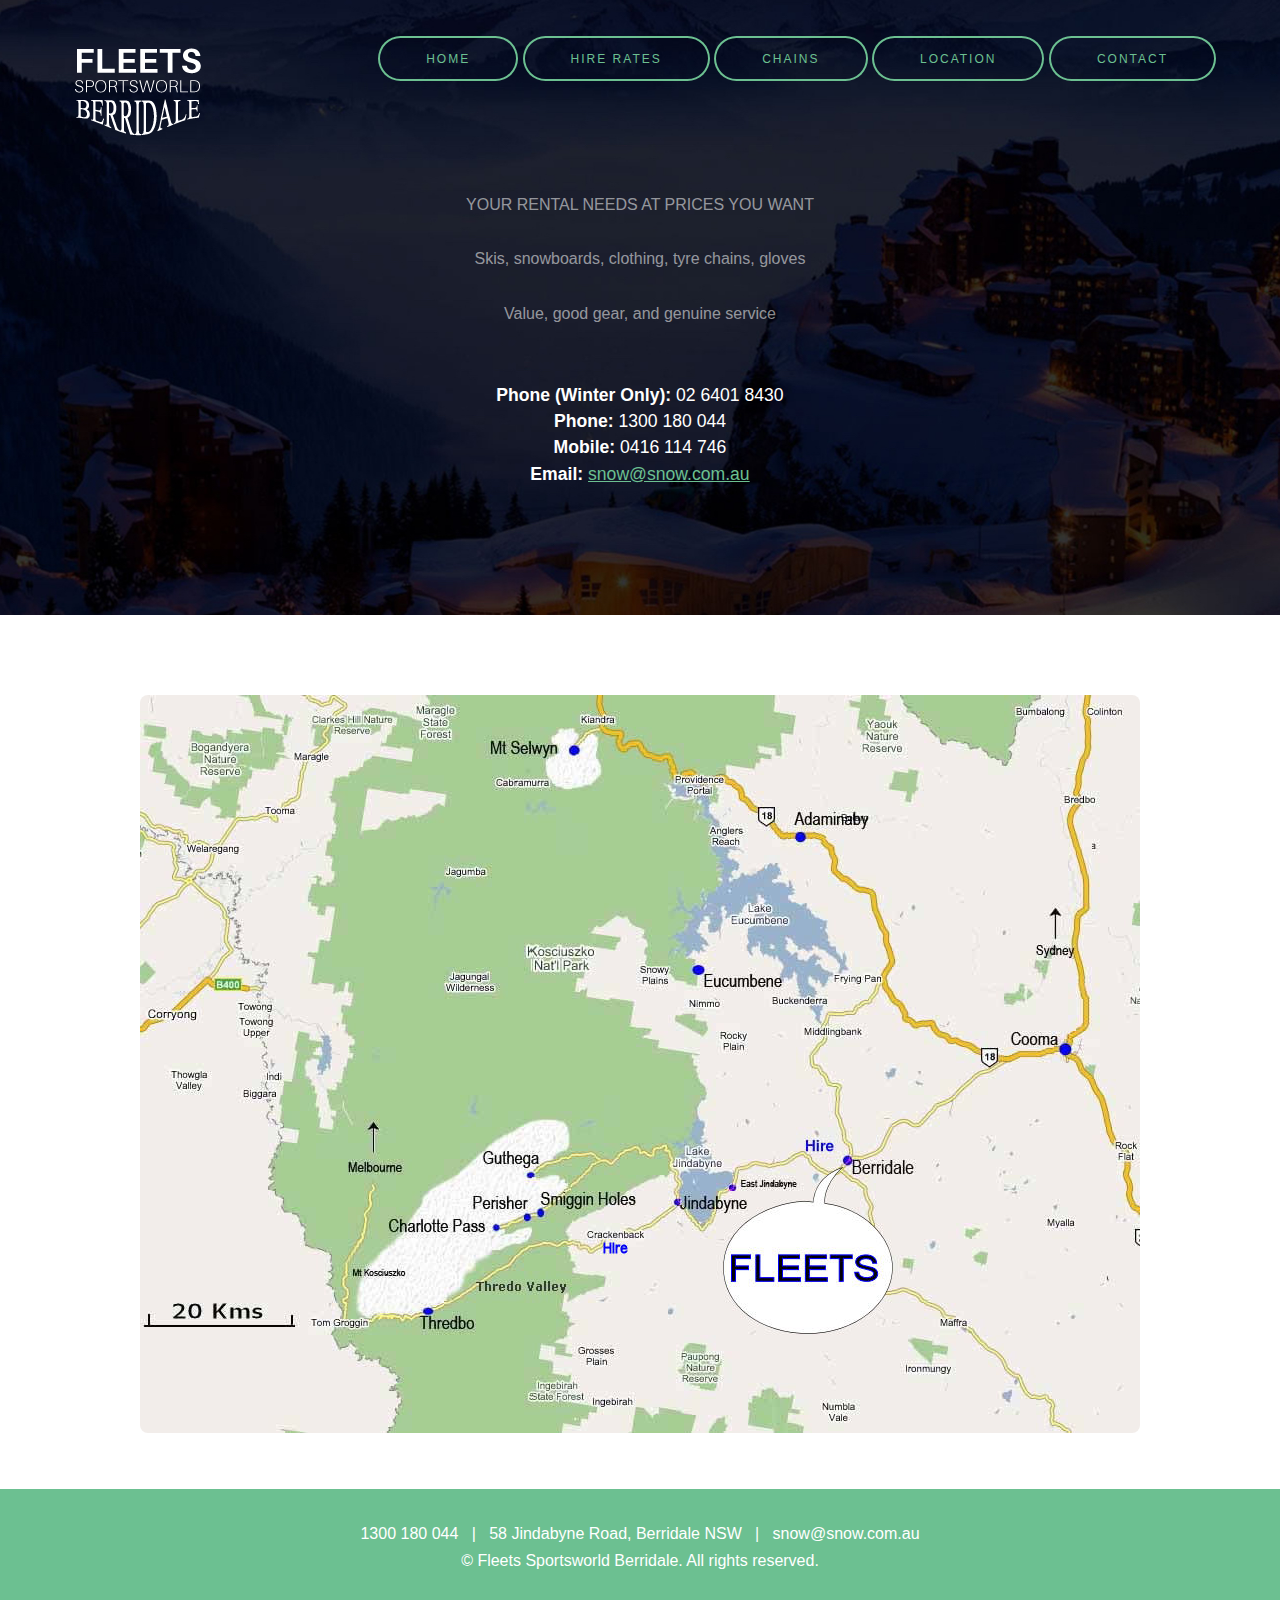
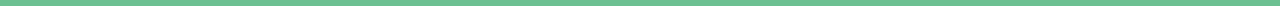
<file: index.html>
<!DOCTYPE html>
<html lang="en">
<head>
    <meta charset="UTF-8">
    <meta name="viewport" content="width=device-width, initial-scale=1.0"/>
	<title>Fleets Sportsworld Berridale</title>
	<link rel="stylesheet" href="assets/css/style.css"/>
    <link rel="stylesheet" href="https://cdnjs.cloudflare.com/ajax/libs/font-awesome/4.7.0/css/font-awesome.min.css">
</head>
<body>

    <!-- Header -->
    <header id="header">
        <div class="inner">
            <img src="images/logo.png" alt="Fleets Sportsworld Logo" class="logo"/>
            <nav id="nav">
                <a href="index.html" class="active">Home</a> 
                <a href="hirerates.html">Hire Rates</a> 
                <a href="chains.html">Chains</a> 
                <a href="location.html">Location</a> 
                <a href="contact.html">Contact</a>
            </nav>
            <a href="#navPanel" class="navPanelToggle"><span class="fa fa-bars"></span></a>
        </div>
    </header>
    
    <!-- Banner -->
    <section id="banner">
        <div class="inner align-center">
            <p>YOUR RENTAL NEEDS AT PRICES YOU WANT</p>
            <p>Skis, snowboards, clothing, tyre chains, gloves</p>
            <p> Value, good gear, and genuine service </p>
            <br>
            <h3><strong>Phone (Winter Only):</strong> 02 6401 8430</h3>
            <h3><strong>Phone:</strong> 1300 180 044</h3>
            <h3><strong>Mobile:</strong> 0416 114 746</h3>
            <h3><strong>Email:</strong> <a href="mailto:snow@snow.com.au">snow@snow.com.au</a></h3>
        </div>
    </section>

    <!-- Map -->
    <section>
        <div class="inner map">
            <img src="images/fleetslocation.jpg" alt="Map showing location of Fleets Sportsworld Berridale"/>
        </div>
    </section>

    <!-- Footer -->
    <footer id="footer">
        <div class="align-center">
            <p>1300 180 044 &nbsp; | &nbsp; 58 Jindabyne Road, Berridale NSW &nbsp; | &nbsp; snow@snow.com.au</p>
            <p>&copy; Fleets Sportsworld Berridale. All rights reserved.</p>
        </div>
    </footer>

    <!-- Javascript -->
    <script src="assets/js/script.js"></script>
</body>
</html>
</file>
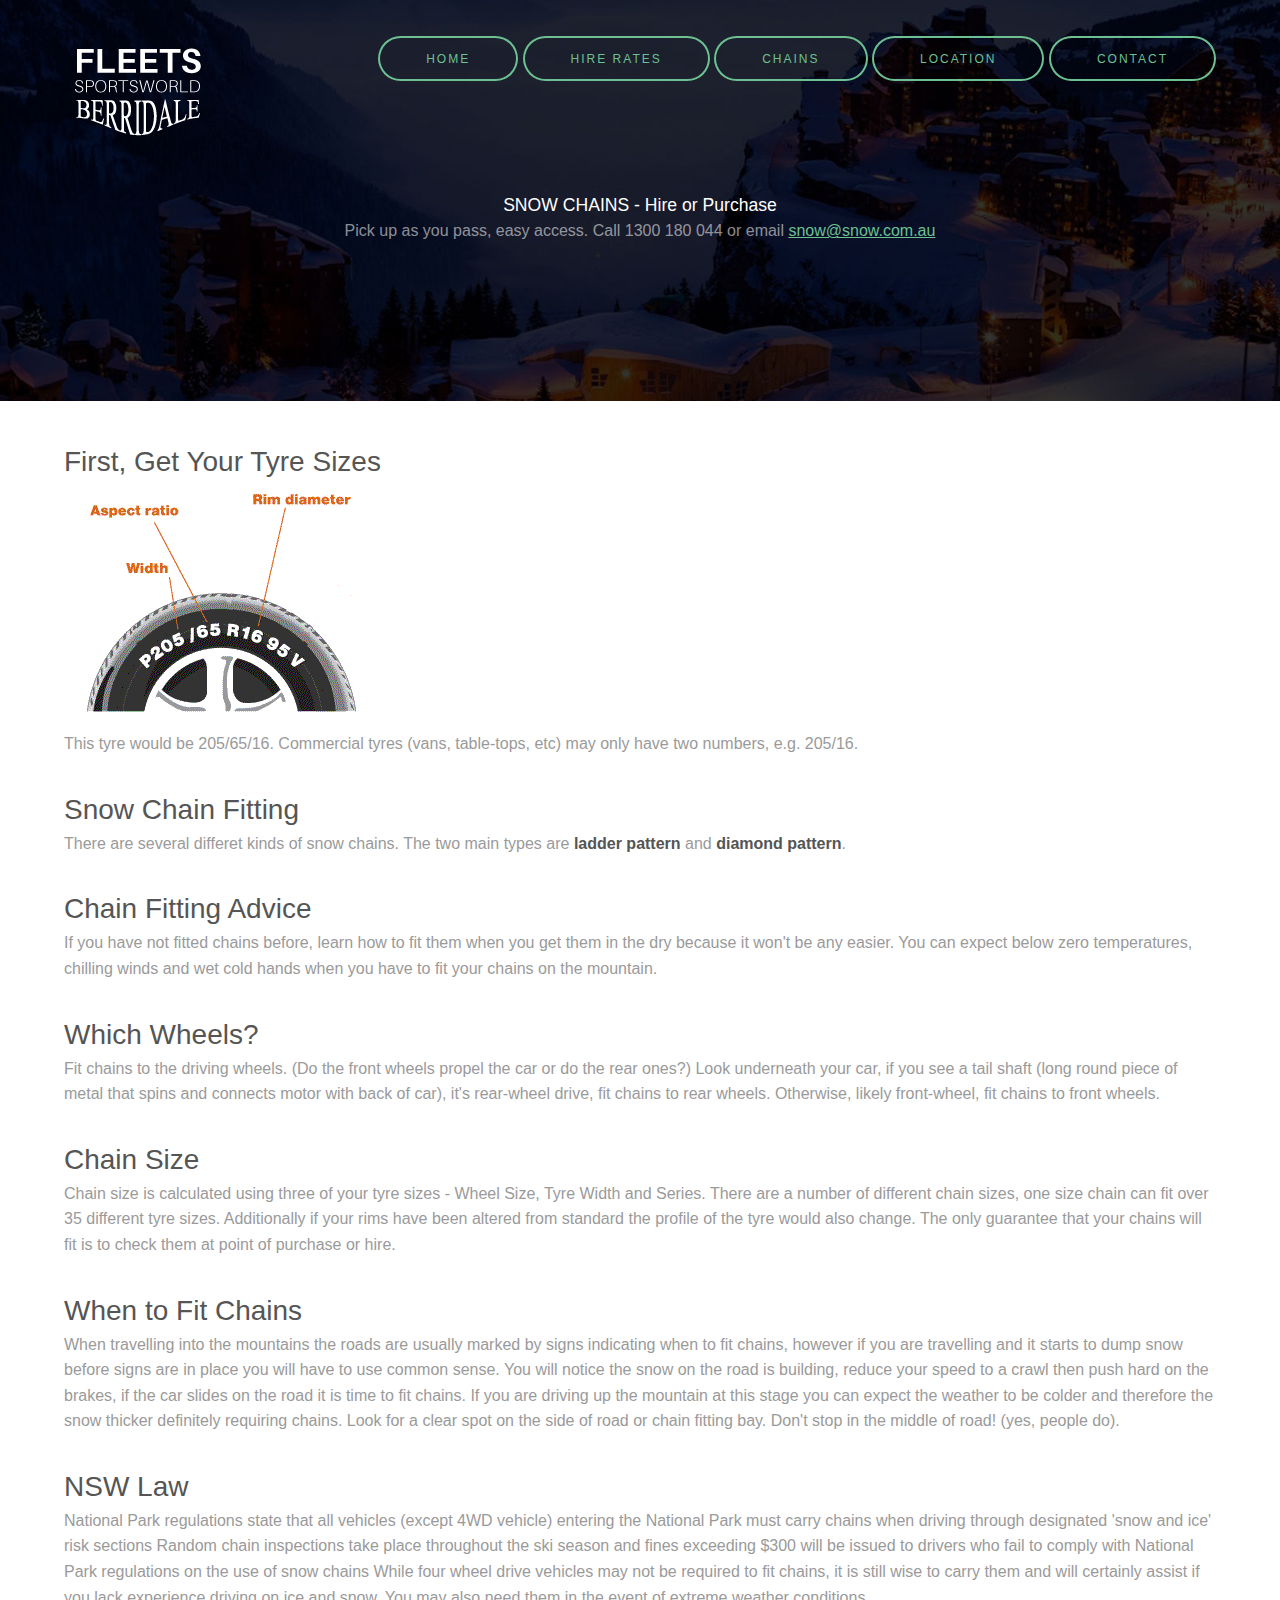
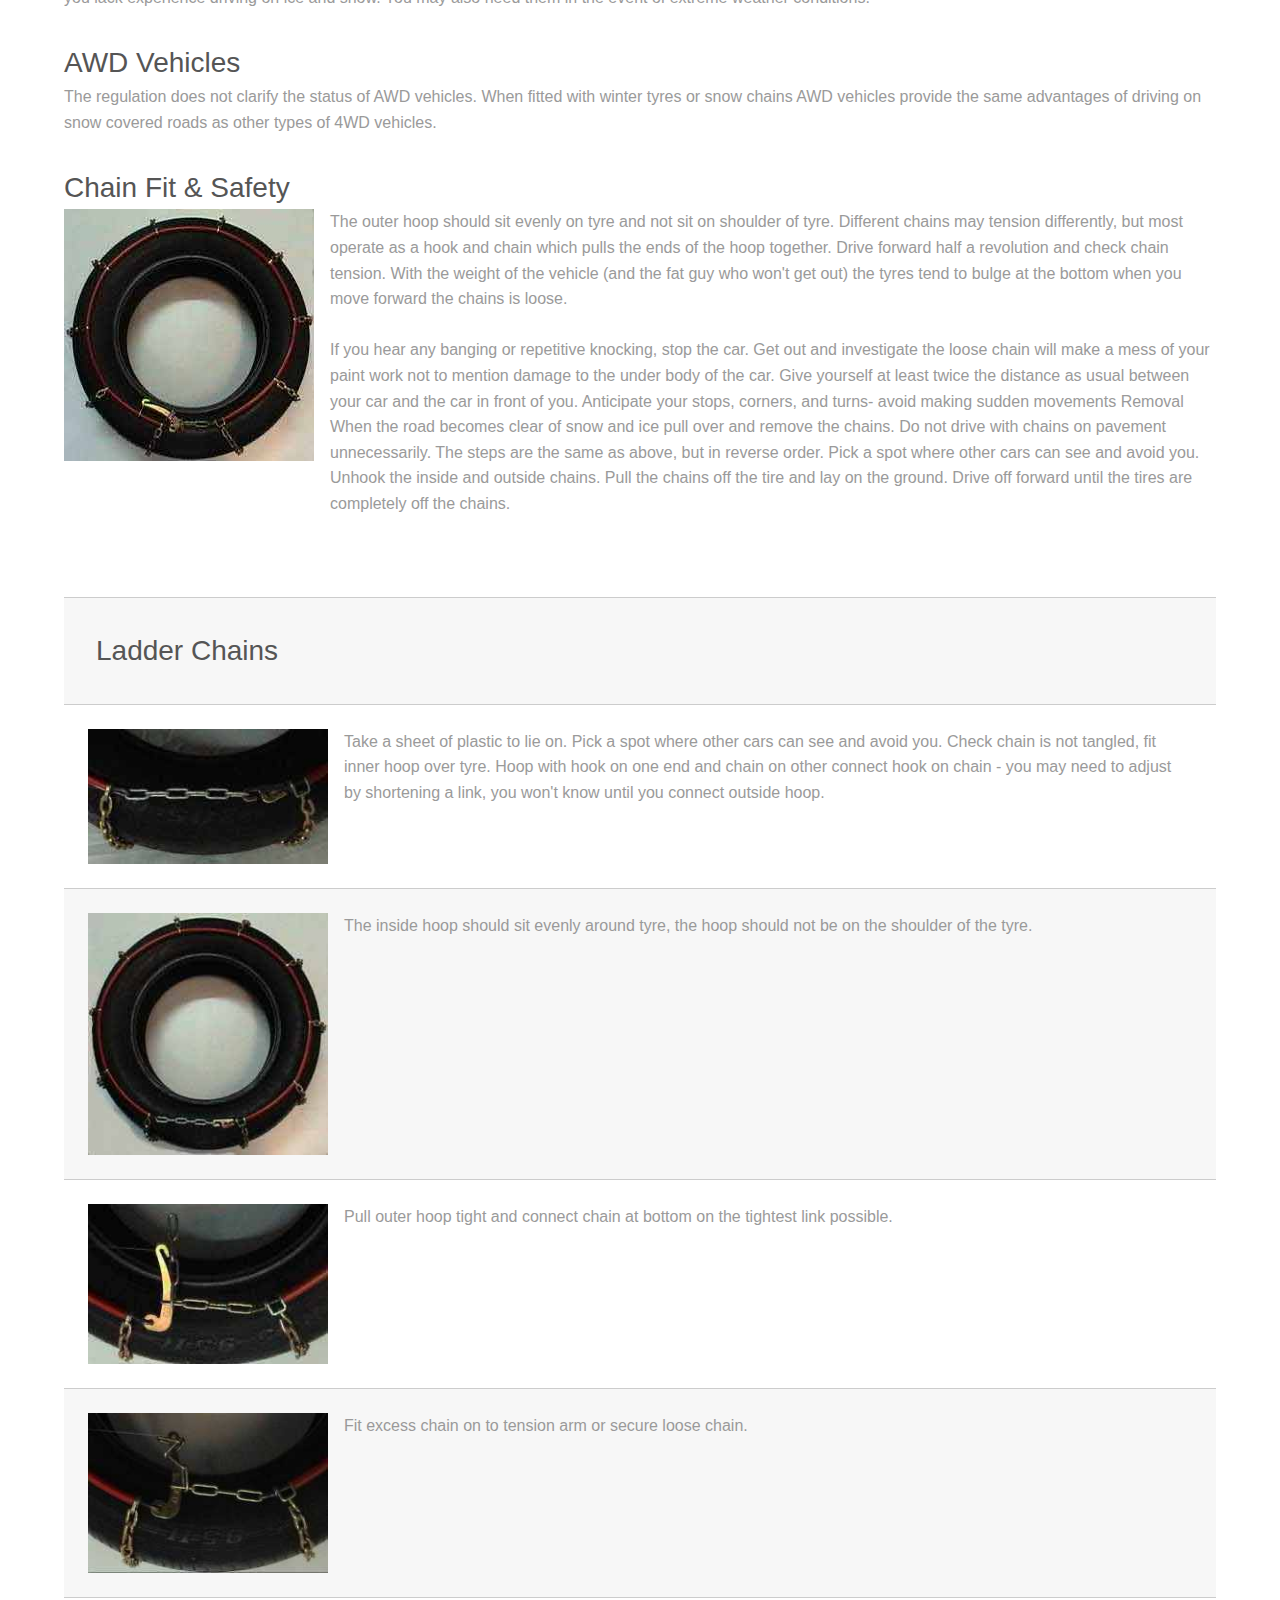
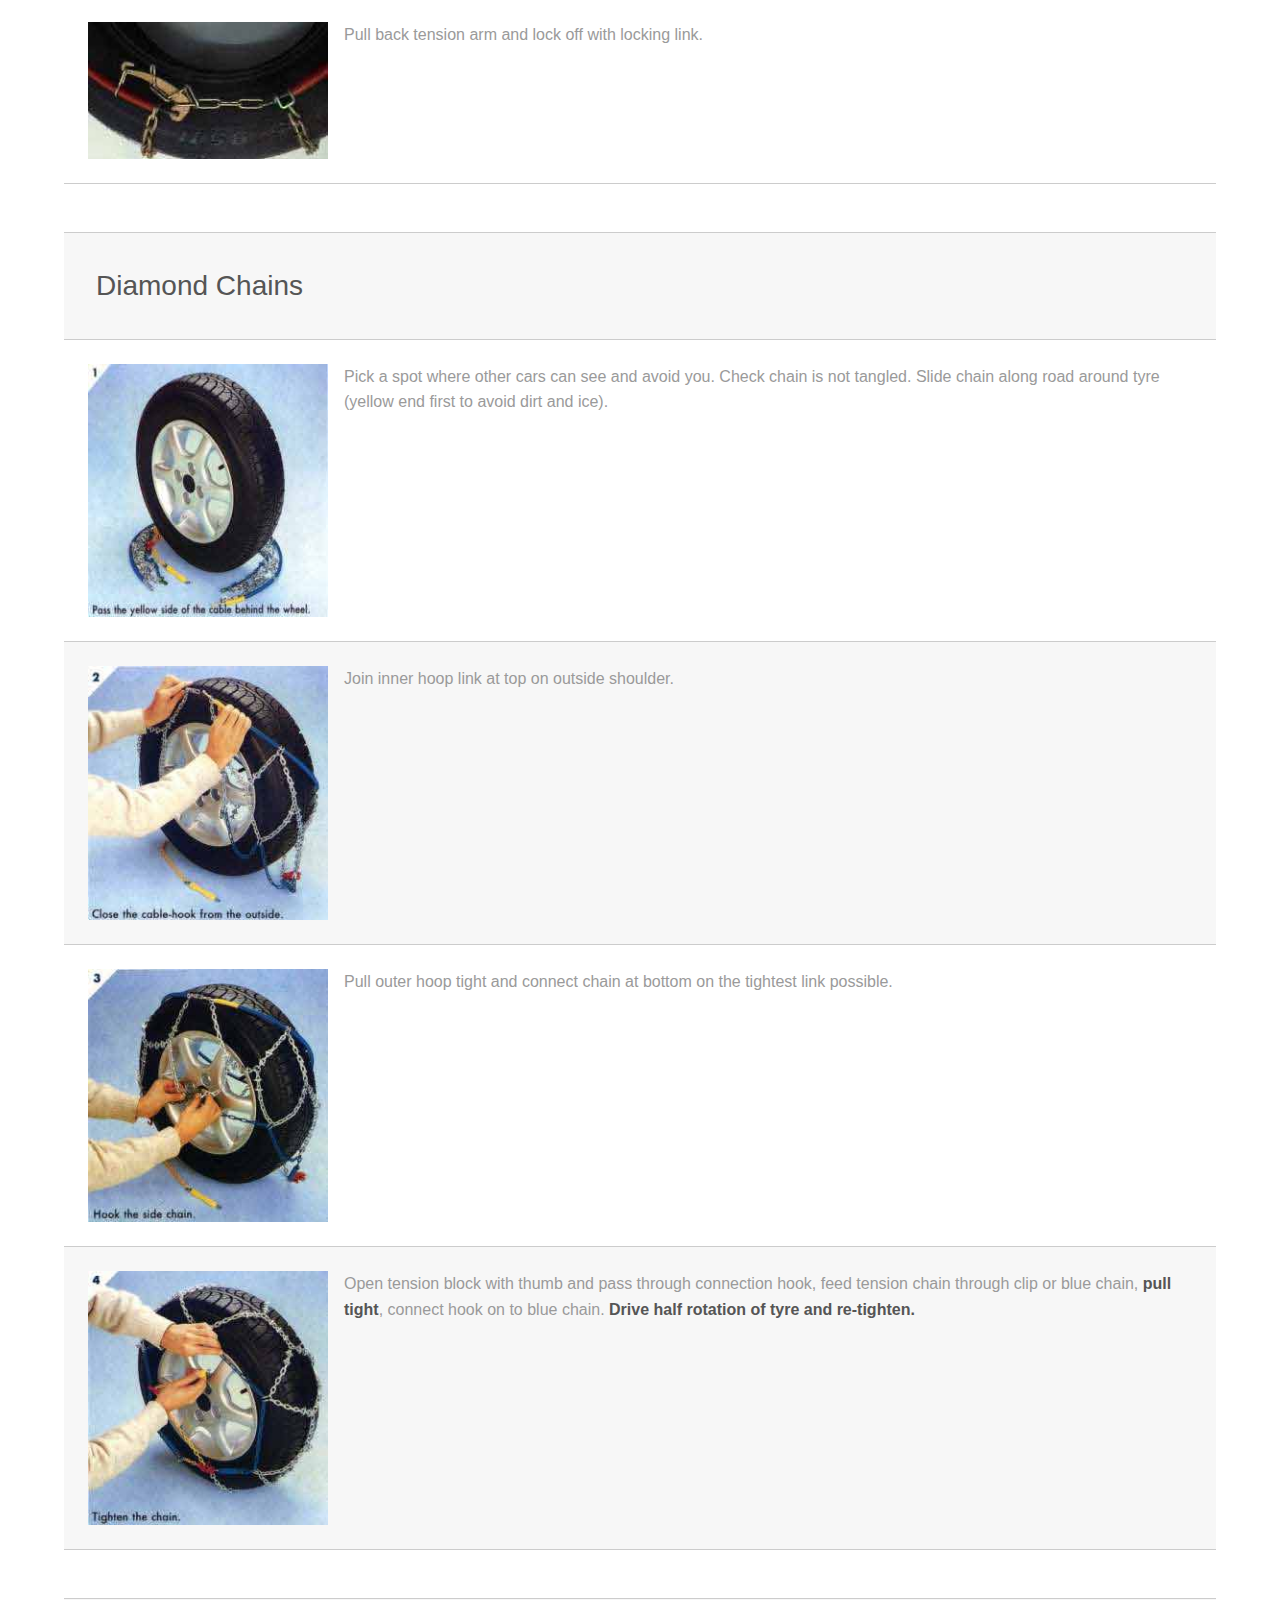
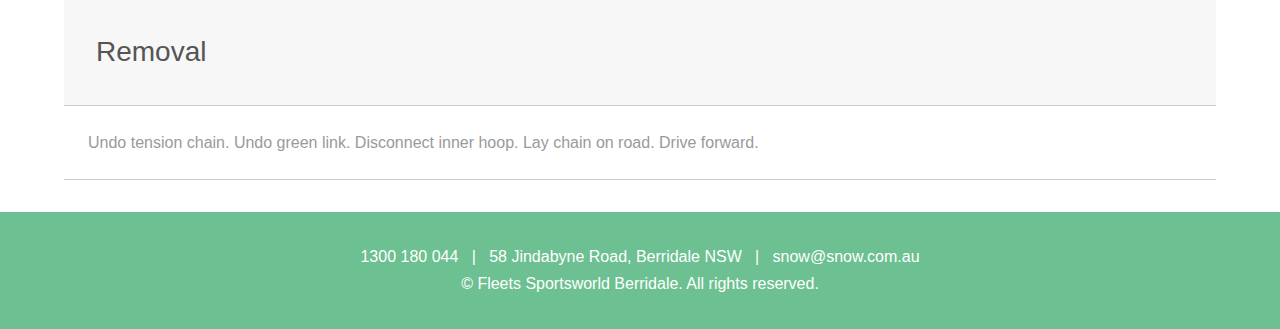
<file: chains.html>
<!DOCTYPE html>
<html lang="en">
<head>
    <meta charset="UTF-8">
    <meta name="viewport" content="width=device-width, initial-scale=1.0"/>
	<title>Fleets Sportsworld Berridale | Snow Chains</title>
	<link rel="stylesheet" href="assets/css/style.css"/>
  <link rel="stylesheet" href="https://cdnjs.cloudflare.com/ajax/libs/font-awesome/4.7.0/css/font-awesome.min.css">
</head>
<body>

    <!-- Header -->
    <header id="header">
        <div class="inner">
            <img src="images/logo.png" alt="Fleets Sportsworld Logo" class="logo"/>
            <nav id="nav">
                <a href="index.html">Home</a> 
                <a href="hirerates.html">Hire Rates</a> 
                <a href="chains.html" class="active">Chains</a> 
                <a href="location.html">Location</a> 
                <a href="contact.html">Contact</a>
            </nav>
            <a href="#navPanel" class="navPanelToggle"><span class="fa fa-bars"></span></a>
        </div>
    </header>
    
      <!-- Banner -->
    <section id="banner">
        <div class="inner align-center">
            <h3>SNOW CHAINS - Hire or Purchase</h3>
            <p>Pick up as you pass, easy access. Call 1300 180 044 or email <a href="mailto:snow@snow.com.au">snow@snow.com.au</a></p>
        </div>
    </section>

    <!-- Chain Info -->
    <section class="chain-section">
        <div class="inner">
            <h3>First, Get Your Tyre Sizes</h3>
            <img src="images/tyremarks2.gif" alt="Tyre marking example" />
            <p>This tyre would be 205/65/16. Commercial tyres (vans, table-tops, etc) may only have two numbers, e.g. 205/16.</p>

            <h3>Snow Chain Fitting</h3>
            <p>There are several differet kinds of snow chains. The two main types are <strong>ladder pattern</strong> and <strong>diamond pattern</strong>.</p>

            <h3>Chain Fitting Advice</h3>
            <p>If you have not fitted chains before, learn how to fit them when you get them in the dry because it won't be any easier. You can expect below zero temperatures, chilling winds and wet cold hands when you have to fit your chains on the mountain.</p>

            <h3>Which Wheels?</h3>
            <p>Fit chains to the driving wheels. (Do the front wheels propel the car or do the rear ones?) Look underneath your car, if you see a tail shaft (long round piece of metal that spins and connects motor with back of car), it's rear-wheel drive, fit chains to rear wheels. Otherwise, likely front-wheel, fit chains to front wheels.</p>

            <h3>Chain Size</h3>
            <p>Chain size is calculated using three of your tyre sizes - Wheel Size, Tyre Width and Series. There are a number of different chain sizes, one size chain can fit over 35 different tyre sizes. Additionally if your rims have been altered from standard the profile of the tyre would also change. The only guarantee that your chains will fit is to check them at point of purchase or hire.</p>

            <h3>When to Fit Chains</h3>
            <p>When travelling into the mountains the roads are usually marked by signs indicating when to fit chains, however if you are travelling and it starts to dump snow before signs are in place you will have to use common sense. You will notice the snow on the road is building, reduce your speed to a crawl then push hard on the brakes, if the car slides on the road it is time to fit chains. If you are driving up the mountain at this stage you can expect the weather to be colder and therefore the snow thicker definitely requiring chains. Look for a clear spot on the side of road or chain fitting bay. Don't stop in the middle of road! (yes, people do).</p>

            <h3>NSW Law</h3>
            <p>National Park regulations state that all vehicles (except 4WD vehicle) entering the National Park must carry chains when driving through designated 'snow and ice' risk sections Random chain inspections take place throughout the ski season and fines exceeding $300 will be issued to drivers who fail to comply with National Park regulations on the use of snow chains While four wheel drive vehicles may not be required to fit chains, it is still wise to carry them and will certainly assist if you lack experience driving on ice and snow. You may also need them in the event of extreme weather conditions.</p>

            <h3>AWD Vehicles</h3>
            <p>The regulation does not clarify the status of AWD vehicles. When fitted with winter tyres or snow chains AWD vehicles provide the same advantages of driving on snow covered roads as other types of 4WD vehicles.</p>
        	
			<h3>Chain Fit & Safety</h3>
			<div class="chain-safety">
				<img src="images/outsidehoop.jpg" alt="Chain Outside Hoop">
				<p>The outer hoop should sit evenly on tyre and not sit on shoulder of tyre. Different chains may tension differently, but most operate as a hook and chain which pulls the ends of the hoop together. Drive forward half a revolution and check chain tension. With the weight of the vehicle (and the fat guy who won't get out) the tyres tend to bulge at the bottom when you move forward the chains is loose.
				<br><br>If you hear any banging or repetitive knocking, stop the car. Get out and investigate the loose chain will make a mess of your paint work not to mention damage to the under body of the car. Give yourself at least twice the distance as usual between your car and the car in front of you. Anticipate your stops, corners, and turns- avoid making sudden movements Removal When the road becomes clear of snow and ice pull over and remove the chains. Do not drive with chains on pavement unnecessarily. The steps are the same as above, but in reverse order. Pick a spot where other cars can see and avoid you. Unhook the inside and outside chains. Pull the chains off the tire and lay on the ground. Drive off forward until the tires are completely off the chains.</p>
			</div>
		</div>
    </section>

  <!-- Ladder Chains -->
<section class="chain-section">
	<div class="inner">
		<div class="chain-steps">
			<h3>Ladder Chains</h3>
			<div class="chain-step">
				<img src="images/insidelink.jpg" alt="Ladder Chain Step 1">
				<p>Take a sheet of plastic to lie on. Pick a spot where other cars can see and avoid you. Check chain is not tangled, fit inner hoop over tyre. Hoop with hook on one end and chain on other connect hook on chain - you may need to adjust by shortening a link, you won't know until you connect outside hoop.</p>
			</div>

			<div class="chain-step">
				<img src="images/insidehoop.jpg" alt="Ladder Chain Step 2">
				<p>The inside hoop should sit evenly around tyre, the hoop should not be on the shoulder of the tyre.</p>
			</div>

			<div class="chain-step">
				<img src="images/pulltight.jpg" alt="Ladder Chain Step 3">
				<p>Pull outer hoop tight and connect chain at bottom on the tightest link possible.</p>
			</div>

			<div class="chain-step">
				<img src="images/sparelinks.jpg" alt="Ladder Chain Step 4">
				<p>Fit excess chain on to tension arm or secure loose chain.</p>
			</div>

			<div class="chain-step">
				<img src="images/tensioned.jpg" alt="Ladder Chain Step 5">
				<p>Pull back tension arm and lock off with locking link.</p>
			</div>
		</div>
  	</div>
</section>

<!-- Diamond Chains -->
<section class="chain-section">
	<div class="inner">
		<div class="chain-steps">
      		<h3>Diamond Chains</h3>
			<div class="chain-step">
				<img src="images/chainfit1.jpg" alt="Diamond Chain Step 1">
				<p>Pick a spot where other cars can see and avoid you. Check chain is not tangled. Slide chain along road around tyre (yellow end first to avoid dirt and ice).</p>
			</div>

			<div class="chain-step">
				<img src="images/chainfit2.jpg" alt="Diamond Chain Step 2">
				<p>Join inner hoop link at top on outside shoulder.</p>
			</div>

			<div class="chain-step">
				<img src="images/chainfit3.jpg" alt="Diamond Chain Step 3">
				<p>Pull outer hoop tight and connect chain at bottom on the tightest link possible.</p>
			</div>

			<div class="chain-step">
				<img src="images/chainfit4.jpg" alt="Diamond Chain Step 4">
				<p>Open tension block with thumb and pass through connection hook, feed tension chain through clip or blue chain, <strong>pull tight</strong>, connect hook on to blue chain. <strong>Drive half rotation of tyre and re-tighten.</strong></p>
			</div>
		</div>
  	</div>
</section>

<!-- Chain Removal -->
<section class="chain-section">
	<div class="inner">
		<div class="chain-steps">
			<h3>Removal</h3>
			<div class="chain-step">
				<p>Undo tension chain. Undo green link. Disconnect inner hoop. Lay chain on road. Drive forward.</p>
			</div>
		</div>
  	</div>
</section>

    <!-- Footer -->
    <footer id="footer">
        <div class="align-center">
            <p>1300 180 044 &nbsp; | &nbsp; 58 Jindabyne Road, Berridale NSW &nbsp; | &nbsp; snow@snow.com.au</p>
            <p>&copy; Fleets Sportsworld Berridale. All rights reserved.</p>
        </div>
    </footer>

    <!-- Javascript -->
    <script src="assets/js/script.js"></script>
</body>
</html>
</file>
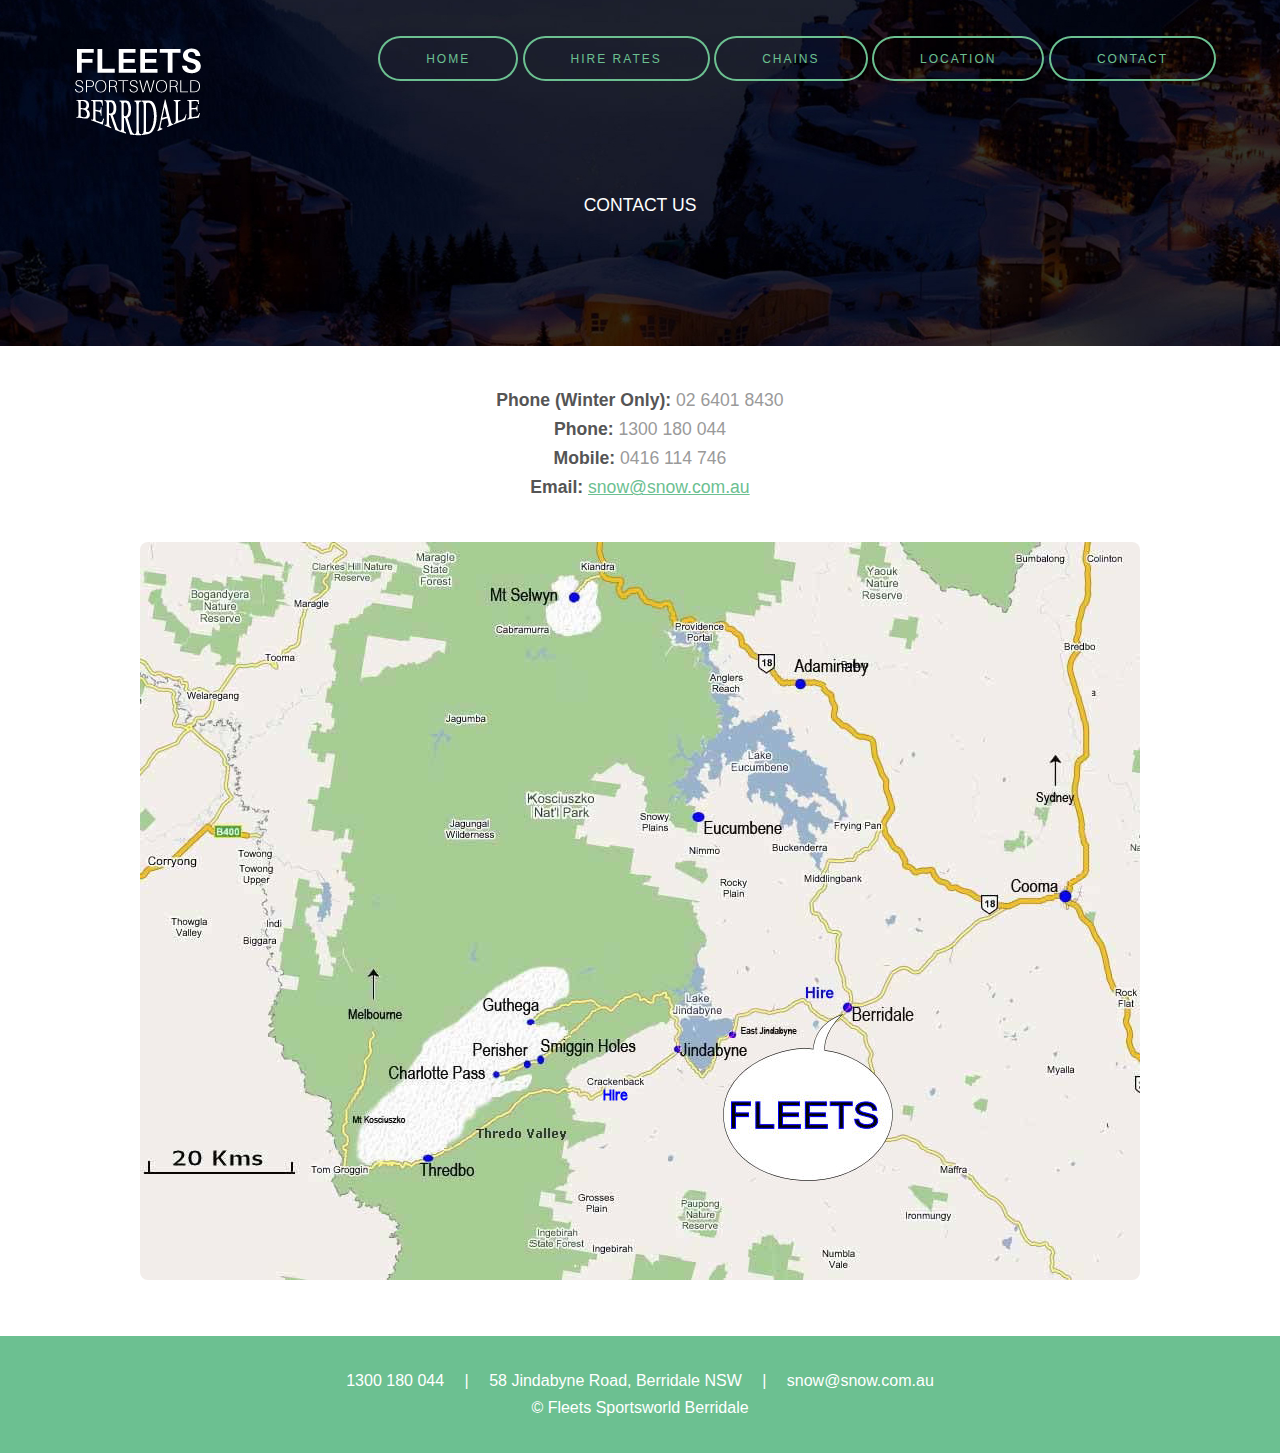
<file: contact.html>
<!DOCTYPE html>
<html lang="en">
<head>
    <meta charset="UTF-8">
    <meta name="viewport" content="width=device-width, initial-scale=1.0"/>
	<title>Fleets Sportsworld Berridale | Contact</title>
	<link rel="stylesheet" href="assets/css/style.css"/>
    <link rel="stylesheet" href="https://cdnjs.cloudflare.com/ajax/libs/font-awesome/4.7.0/css/font-awesome.min.css">
</head>
<body>

    <!-- Header -->
    <header id="header">
        <div class="inner">
            <img src="images/logo.png" alt="Fleets Sportsworld Logo" class="logo"/>
            <nav id="nav">
                <a href="index.html">HOME</a> 
                <a href="hirerates.html">HIRE RATES</a> 
                <a href="chains.html">CHAINS</a> 
                <a href="location.html">LOCATION</a> 
                <a href="contact.html" class="active">CONTACT</a>
            </nav>
            <a href="#navPanel" class="navPanelToggle"><span class="fa fa-bars"></span></a>
        </div>
    </header>

    <!-- Banner -->
    <section id="banner">
        <div class="inner align-center">
            <h3>CONTACT US</h3>
        </div>
    </section>
    

    <!-- Contact Information -->
    <section>
        <div class="inner contact-info">
            <p>
                <strong>Phone (Winter Only):</strong> 02 6401 8430<br>
                <strong>Phone:</strong> 1300 180 044<br>
                <strong>Mobile:</strong> 0416 114 746<br>
                <strong>Email:</strong> <a href="mailto:snow@snow.com.au">snow@snow.com.au</a>
            </p>
        </div>
    </section>
    
    <!-- Map -->
    <section>
        <div class="inner map">
            <img src="images/fleetslocation.jpg" alt="Map showing location of Fleets Sportsworld Berridale"/>
        </div>
    </section>

    <!-- Footer -->
    <footer id="footer">
        <div class="align-center">
            <p class="footer-contact">
            <span>1300 180 044</span>
            <span class="divider">|</span>
            <span>58 Jindabyne Road, Berridale NSW</span>
            <span class="divider">|</span>
            <span>snow@snow.com.au</span>
            </p>
            <p>&copy; Fleets Sportsworld Berridale</p>
        </div>
    </footer>

    <!-- Javascript -->
    <script src="assets/js/script.js"></script>
</body>
</html>
</file>
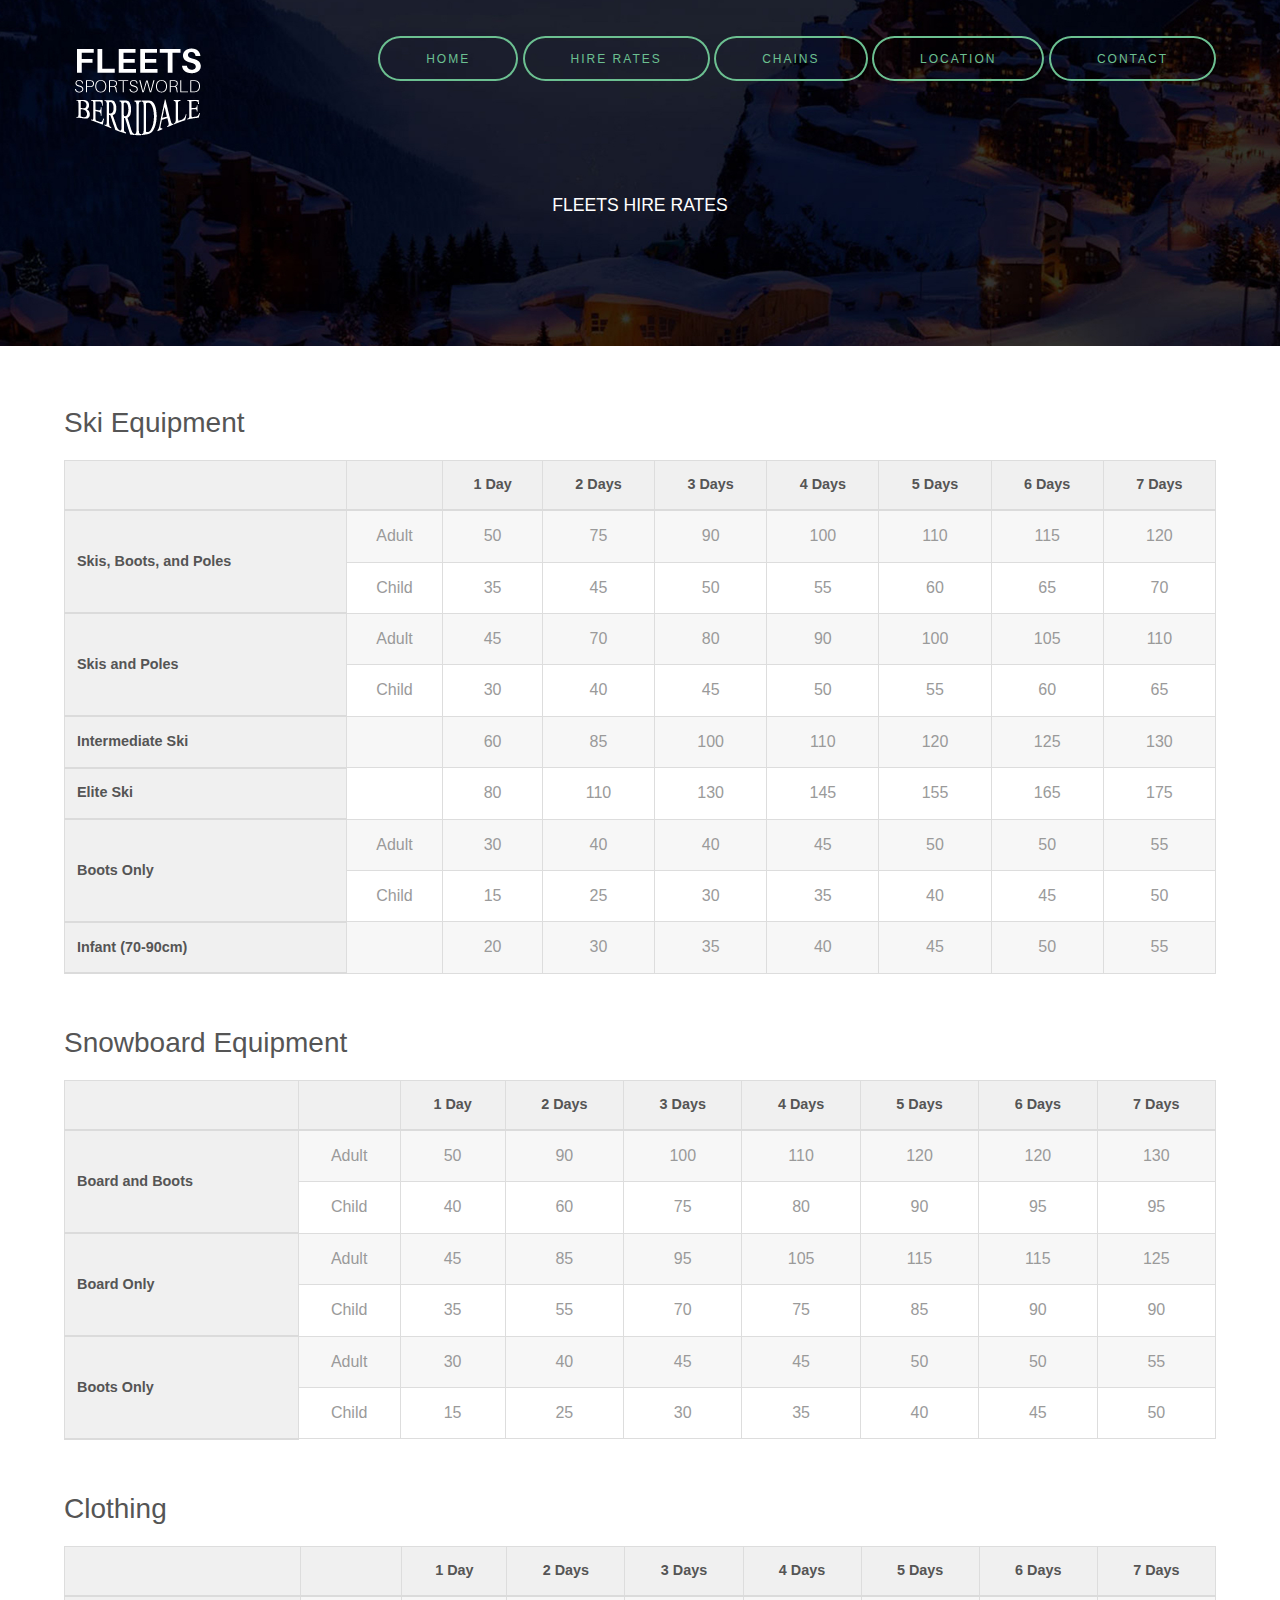
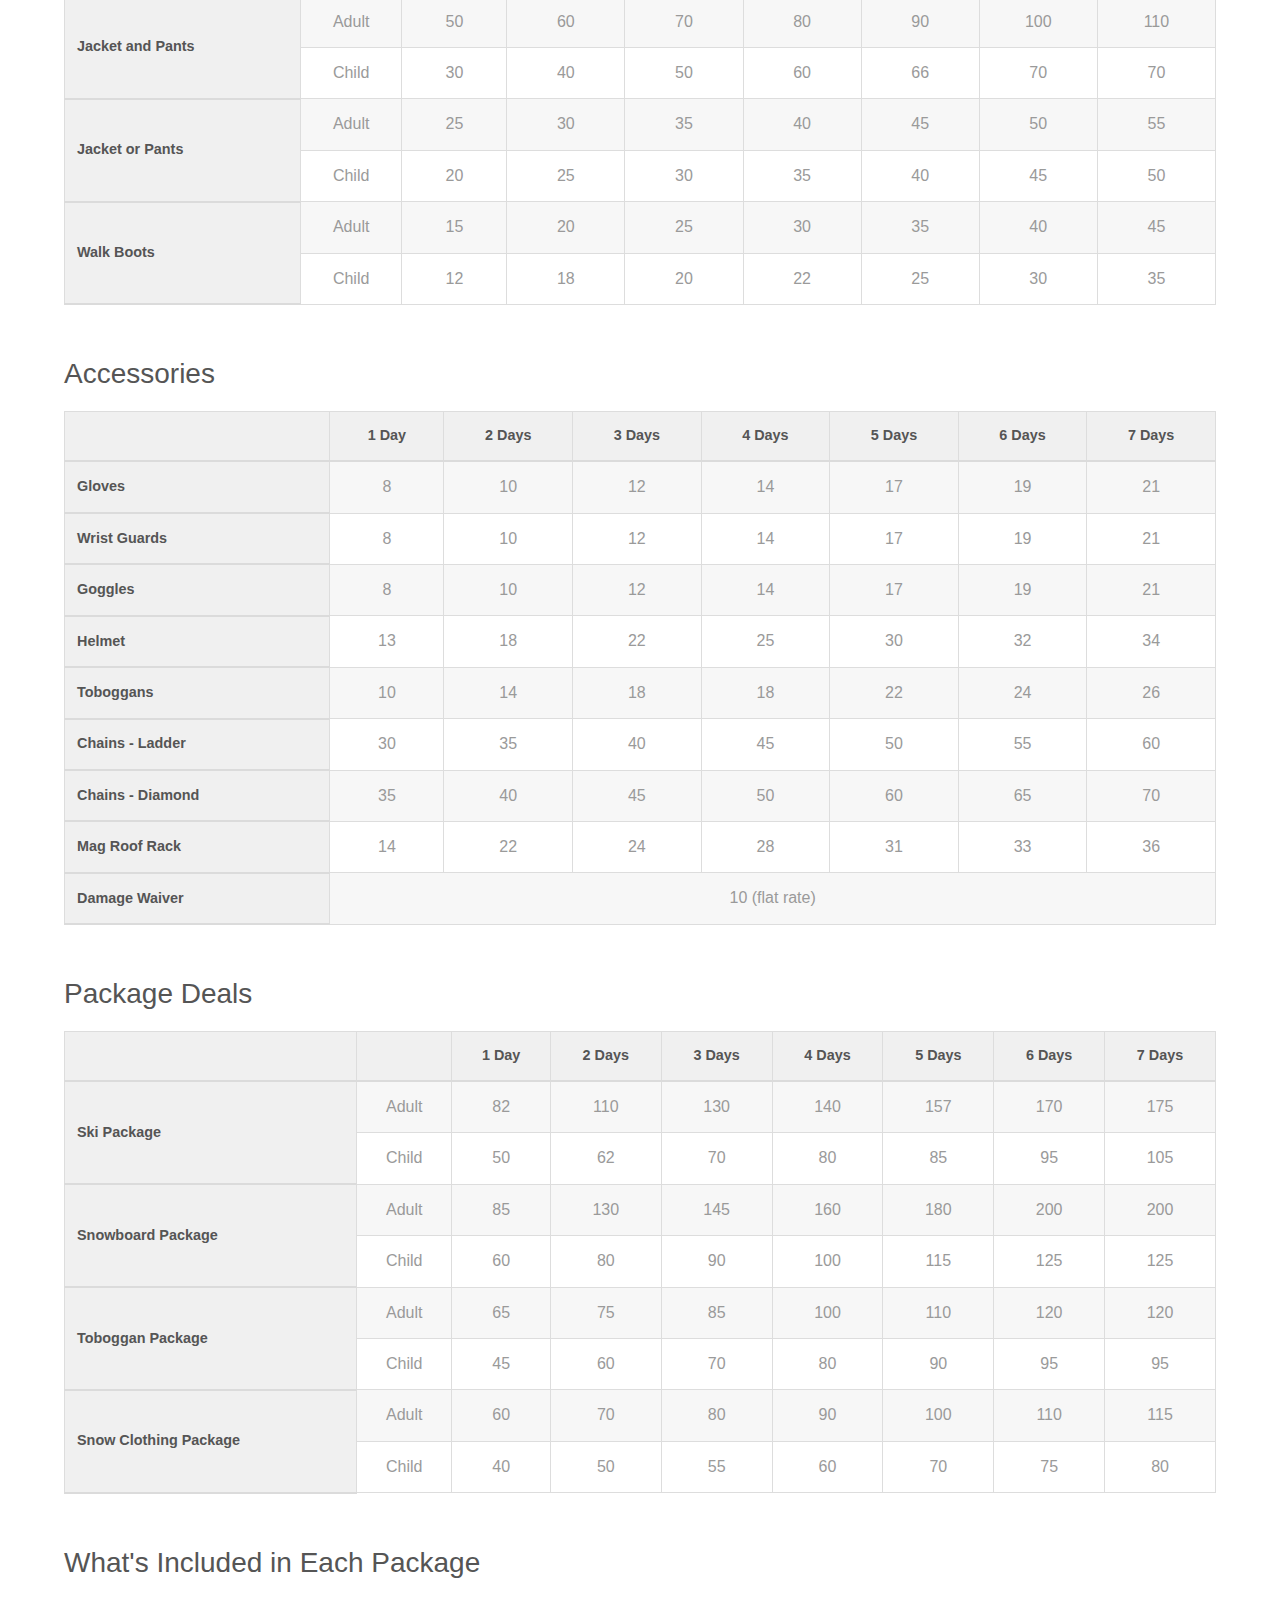
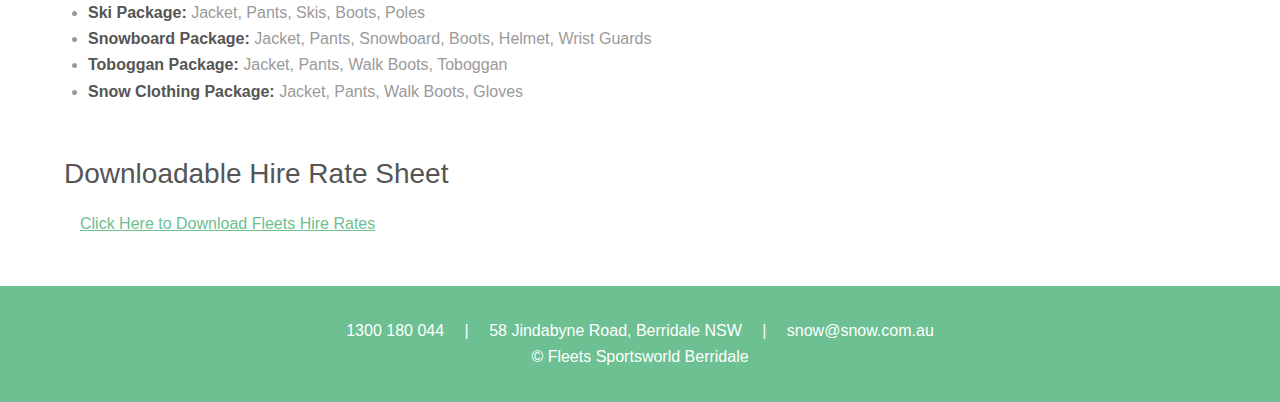
<file: hirerates.html>
<!DOCTYPE html>
<html lang="en">
<head>
    <meta charset="UTF-8">
    <meta name="viewport" content="width=device-width, initial-scale=1.0"/>
	<title>Fleets Sportsworld Berridale | Hire Rates</title>
	<link rel="stylesheet" href="assets/css/style.css"/>
    <link rel="stylesheet" href="https://cdnjs.cloudflare.com/ajax/libs/font-awesome/4.7.0/css/font-awesome.min.css">
</head>
<body>

    <!-- Header -->
    <header id="header">
        <div class="inner">
            <img src="images/logo.png" alt="Fleets Sportsworld Logo" class="logo"/>
            <nav id="nav">
                <a href="index.html">HOME</a> 
                <a href="hirerates.html" class="active">HIRE RATES</a> 
                <a href="chains.html">CHAINS</a> 
                <a href="location.html">LOCATION</a> 
                <a href="contact.html">CONTACT</a>
            </nav>
            <a href="#navPanel" class="navPanelToggle"><span class="fa fa-bars"></span></a>
        </div>
    </header>

    <section id="banner">
        <div class="inner align-center">
            <h3>FLEETS HIRE RATES</h3>
        </div>
    </section>

    <section>
        <div class="inner">
            <!-- Ski Equipment -->
            <h3>Ski Equipment</h3>
            <div class="pricing-table">
                <table>
                <thead>
                    <tr><th></th><th></th>
                        <th>1 Day</th>
                        <th>2 Days</th>
                        <th>3 Days</th>
                        <th>4 Days</th>
                        <th>5 Days</th>
                        <th>6 Days</th>
                        <th>7 Days</th>
                    </tr>
                </thead>
                <tbody>
                    <!-- Skis, Boots, and Poles -->
                    <tr><th class="item-col" rowspan="2">Skis, Boots, and Poles</th>
                        <td>Adult</td>
                        <td>50</td>
                        <td>75</td>
                        <td>90</td>
                        <td>100</td>
                        <td>110</td>
                        <td>115</td>
                        <td>120</td>
                    </tr>
                    <tr>
                        <td>Child</td>
                        <td>35</td>
                        <td>45</td>
                        <td>50</td>
                        <td>55</td>
                        <td>60</td>
                        <td>65</td>
                        <td>70</td>
                    </tr>

                    <!-- Skis and Poles -->
                    <tr><th class="item-col" rowspan="2">Skis and Poles</th>
                        <td>Adult</td>
                        <td>45</td>
                        <td>70</td>
                        <td>80</td>
                        <td>90</td>
                        <td>100</td>
                        <td>105</td>
                        <td>110</td>
                    </tr>
                    <tr>
                        <td>Child</td>
                        <td>30</td>
                        <td>40</td>
                        <td>45</td>
                        <td>50</td>
                        <td>55</td>
                        <td>60</td>
                        <td>65</td>
                    </tr>

                    <!-- Intermediate Ski -->
                    <tr><th class="item-col" rowspan="1">Intermediate Ski</th><td></td>
                        <td>60</td>
                        <td>85</td>
                        <td>100</td>
                        <td>110</td>
                        <td>120</td>
                        <td>125</td>
                        <td>130</td>
                    </tr>
                
                    <!-- Elite Ski -->
                    <tr><th class="item-col" rowspan="1">Elite Ski</th><td></td>
                        <td>80</td>
                        <td>110</td>
                        <td>130</td>
                        <td>145</td>
                        <td>155</td>
                        <td>165</td>
                        <td>175</td>
                    </tr>
                
                    <!-- Boots Only -->
                    <tr><th class="item-col" rowspan="2">Boots Only</th>
                        <td>Adult</td>
                        <td>30</td>
                        <td>40</td>
                        <td>40</td>
                        <td>45</td>
                        <td>50</td>
                        <td>50</td>
                        <td>55</td>
                    </tr>
                    <tr>
                        <td>Child</td>
                        <td>15</td>
                        <td>25</td>
                        <td>30</td>
                        <td>35</td>
                        <td>40</td>
                        <td>45</td>
                        <td>50</td>
                    </tr>

                    <!-- Infant -->
                    <tr><th class="item-col" rowspan="1">Infant (70-90cm)</th><td></td>
                        <td>20</td>
                        <td>30</td>
                        <td>35</td>
                        <td>40</td>
                        <td>45</td>
                        <td>50</td>
                        <td>55</td>
                    </tr>
                </tbody>
                </table>
            </div>

            <!-- Snowboard Equipment -->
            <h3>Snowboard Equipment</h3>
            <div class="pricing-table">
                <table>
                <thead>
                    <tr><th></th><th></th>
                        <th>1 Day</th>
                        <th>2 Days</th>
                        <th>3 Days</th>
                        <th>4 Days</th>
                        <th>5 Days</th>
                        <th>6 Days</th>
                        <th>7 Days</th>
                    </tr>
                </thead>
                <tbody>
                    <!-- Board and Boots -->
                    <tr><th class="item-col" rowspan="2">Board and Boots</th>
                        <td>Adult</td>
                        <td>50</td>
                        <td>90</td>
                        <td>100</td>
                        <td>110</td>
                        <td>120</td>
                        <td>120</td>
                        <td>130</td>
                    </tr>
                    <tr>
                        <td>Child</td>
                        <td>40</td>
                        <td>60</td>
                        <td>75</td>
                        <td>80</td>
                        <td>90</td>
                        <td>95</td>
                        <td>95</td>
                    </tr>

                    <!-- Board Only -->
                    <tr><th class="item-col" rowspan="2">Board Only</th>
                        <td>Adult</td>
                        <td>45</td>
                        <td>85</td>
                        <td>95</td>
                        <td>105</td>
                        <td>115</td>
                        <td>115</td>
                        <td>125</td>
                    </tr>
                    <tr>
                        <td>Child</td>
                        <td>35</td>
                        <td>55</td>
                        <td>70</td>
                        <td>75</td>
                        <td>85</td>
                        <td>90</td>
                        <td>90</td>
                    </tr>

                    <!-- Boots Only -->
                    <tr><th class="item-col" rowspan="2">Boots Only</th>
                        <td>Adult</td>
                        <td>30</td>
                        <td>40</td>
                        <td>45</td>
                        <td>45</td>
                        <td>50</td>
                        <td>50</td>
                        <td>55</td>
                    </tr>
                    <tr>
                        <td>Child</td>
                        <td>15</td>
                        <td>25</td>
                        <td>30</td>
                        <td>35</td>
                        <td>40</td>
                        <td>45</td>
                        <td>50</td>
                    </tr>
                </tbody>
                </table>
            </div>
            
            <!-- Clothing -->
            <h3>Clothing</h3>
            <div class="pricing-table">
                <table>
                <thead>
                    <tr><th></th><th></th><th>1 Day</th><th>2 Days</th><th>3 Days</th><th>4 Days</th><th>5 Days</th><th>6 Days</th><th>7 Days</th></tr>
                </thead>
                <tbody>
                    <!-- Jacket and Pants -->
                    <tr><th class="item-col" rowspan="2">Jacket and Pants</th>
                        <td>Adult</td>
                        <td>50</td>
                        <td>60</td>
                        <td>70</td>
                        <td>80</td>
                        <td>90</td>
                        <td>100</td>
                        <td>110</td>
                    </tr>
                    <tr>
                        <td>Child</td>
                        <td>30</td>
                        <td>40</td>
                        <td>50</td>
                        <td>60</td>
                        <td>66</td>
                        <td>70</td>
                        <td>70</td>
                    </tr>

                    <!-- Jacket or Pants -->
                    <tr><th class="item-col" rowspan="2">Jacket or Pants</th>
                        <td>Adult</td>
                        <td>25</td>
                        <td>30</td>
                        <td>35</td>
                        <td>40</td>
                        <td>45</td>
                        <td>50</td>
                        <td>55</td>
                    </tr>
                    <tr>
                        <td>Child</td>
                        <td>20</td>
                        <td>25</td>
                        <td>30</td>
                        <td>35</td>
                        <td>40</td>
                        <td>45</td>
                        <td>50</td>
                    </tr>

                    <!-- Walk Boots -->
                    <tr><th class="item-col" rowspan="2">Walk Boots</th>
                        <td>Adult</td>
                        <td>15</td>
                        <td>20</td>
                        <td>25</td>
                        <td>30</td>
                        <td>35</td>
                        <td>40</td>
                        <td>45</td>
                    </tr>
                    <tr>
                        <td>Child</td>
                        <td>12</td>
                        <td>18</td>
                        <td>20</td>
                        <td>22</td>
                        <td>25</td>
                        <td>30</td>
                        <td>35</td>
                    </tr>
                </tbody>
                </table>
            </div>

            <!-- Accessories -->
            <h3>Accessories</h3>
            <div class="pricing-table">
                <table>
                <thead>
                    <tr><th></th>
                        <th>1 Day</th>
                        <th>2 Days</th>
                        <th>3 Days</th>
                        <th>4 Days</th>
                        <th>5 Days</th>
                        <th>6 Days</th>
                        <th>7 Days</th>
                    </tr>
                </thead>
                <tbody>
                    <!-- Gloves -->
                    <tr><th class="item-col">Gloves</th>
                        <td>8</td>
                        <td>10</td>
                        <td>12</td>
                        <td>14</td>
                        <td>17</td>
                        <td>19</td>
                        <td>21</td>
                    </tr>
                    
                    <!-- Wrist Guards -->
                    <tr><th class="item-col">Wrist Guards</th>
                        <td>8</td>
                        <td>10</td>
                        <td>12</td>
                        <td>14</td>
                        <td>17</td>
                        <td>19</td>
                        <td>21</td>
                    </tr>
                    
                    <!-- Goggles -->
                    <tr><th class="item-col">Goggles</th>
                        <td>8</td>
                        <td>10</td>
                        <td>12</td>
                        <td>14</td>
                        <td>17</td>
                        <td>19</td>
                        <td>21</td>
                    </tr>
                    
                    <!-- Helmet -->
                    <tr><th class="item-col">Helmet</th>
                        <td>13</td>
                        <td>18</td>
                        <td>22</td>
                        <td>25</td>
                        <td>30</td>
                        <td>32</td>
                        <td>34</td>
                    </tr>

                    <!-- Toboggans -->
                    <tr><th class="item-col">Toboggans</th>
                        <td>10</td>
                        <td>14</td>
                        <td>18</td>
                        <td>18</td>
                        <td>22</td>
                        <td>24</td>
                        <td>26</td>
                    </tr>
                    
                    <!-- Chains Ladder -->
                    <tr><th class="item-col">Chains - Ladder</th>
                        <td>30</td>
                        <td>35</td>
                        <td>40</td>
                        <td>45</td>
                        <td>50</td>
                        <td>55</td>
                        <td>60</td>
                    </tr>
                    
                    <!-- Chains Diamond -->
                    <tr><th class="item-col">Chains - Diamond</th>
                        <td>35</td>
                        <td>40</td>
                        <td>45</td>
                        <td>50</td>
                        <td>60</td>
                        <td>65</td>
                        <td>70</td>
                    </tr>
                    
                    <!-- Mag Roof Rack -->
                    <tr><th class="item-col">Mag Roof Rack</th>
                        <td>14</td>
                        <td>22</td>
                        <td>24</td>
                        <td>28</td>
                        <td>31</td>
                        <td>33</td>
                        <td>36</td>
                    </tr>
                
                    <!-- Damage Waiver -->
                    <tr><th class="item-col">Damage Waiver</th>
                        <td colspan="7">10 (flat rate)</td></tr>
                </tbody>
                </table>
            </div>

            <!-- Package Deals -->
            <h3>Package Deals</h3>
            <div class="pricing-table">
                <table>
                <thead>
                    <tr><th></th><th></th>
                        <th>1 Day</th>
                        <th>2 Days</th>
                        <th>3 Days</th>
                        <th>4 Days</th>
                        <th>5 Days</th>
                        <th>6 Days</th>
                        <th>7 Days</th>
                    </tr>
                </thead>
                <tbody>
                    <!-- Ski Package -->
                    <tr><th class="item-col" rowspan="2">Ski Package</th>
                        <td>Adult</td>
                        <td>82</td>
                        <td>110</td>
                        <td>130</td>
                        <td>140</td>
                        <td>157</td>
                        <td>170</td>
                        <td>175</td>
                    </tr>
                    <tr>
                        <td>Child</td>
                        <td>50</td>
                        <td>62</td>
                        <td>70</td>
                        <td>80</td>
                        <td>85</td>
                        <td>95</td>
                        <td>105</td>
                    </tr>
                    
                    <!-- Snowboard Package -->
                    <tr><th class="item-col" rowspan="2">Snowboard Package</th>
                        <td>Adult</td>
                        <td>85</td>
                        <td>130</td>
                        <td>145</td>
                        <td>160</td>
                        <td>180</td>
                        <td>200</td>
                        <td>200</td>
                    </tr>
                    <tr>
                        <td>Child</td>
                        <td>60</td>
                        <td>80</td>
                        <td>90</td>
                        <td>100</td>
                        <td>115</td>
                        <td>125</td>
                        <td>125</td>
                    </tr>

                    <!-- Toboggan Package -->
                    <tr><th class="item-col" rowspan="2">Toboggan Package</th>
                        <td>Adult</td>
                        <td>65</td>
                        <td>75</td>
                        <td>85</td>
                        <td>100</td>
                        <td>110</td>
                        <td>120</td>
                        <td>120</td>
                    </tr>
                    <tr>
                        <td>Child</td>
                        <td>45</td>
                        <td>60</td>
                        <td>70</td>
                        <td>80</td>
                        <td>90</td>
                        <td>95</td>
                        <td>95</td>
                    </tr>

                    <!-- Snow Clothing Package -->
                    <tr><th class="item-col" rowspan="2">Snow Clothing Package</th>
                        <td>Adult</td>
                        <td>60</td>
                        <td>70</td>
                        <td>80</td>
                        <td>90</td>
                        <td>100</td>
                        <td>110</td>
                        <td>115</td>
                    </tr>
                    <tr>
                        <td>Child</td>
                        <td>40</td>
                        <td>50</td>
                        <td>55</td>
                        <td>60</td>
                        <td>70</td>
                        <td>75</td>
                        <td>80</td>
                    </tr>
                </tbody>
                </table>
            </div>

            <h3>What's Included in Each Package</h3>
            <ul>
                <li><strong>Ski Package:</strong> Jacket, Pants, Skis, Boots, Poles</li>
                <li><strong>Snowboard Package:</strong> Jacket, Pants, Snowboard, Boots, Helmet, Wrist Guards</li>
                <li><strong>Toboggan Package:</strong> Jacket, Pants, Walk Boots, Toboggan</li>
                <li><strong>Snow Clothing Package:</strong> Jacket, Pants, Walk Boots, Gloves</li>
            </ul>

            <!-- Download Hire Rates -->
            <div class="download-links">
                <h3>Downloadable Hire Rate Sheet</h3>
                <a href="Fleets Hire Rates.pdf" target="_blank">Click Here to Download Fleets Hire Rates</a>
            </div>
        </div>
    </section>

    <!-- Footer -->
    <footer id="footer">
        <div class="align-center">
            <p class="footer-contact">
            <span>1300 180 044</span>
            <span class="divider">|</span>
            <span>58 Jindabyne Road, Berridale NSW</span>
            <span class="divider">|</span>
            <span>snow@snow.com.au</span>
            </p>
            <p>&copy; Fleets Sportsworld Berridale</p>
        </div>
    </footer>

    <!-- Javascript -->
    <script src="assets/js/script.js"></script>
</body>
</html>
</file>
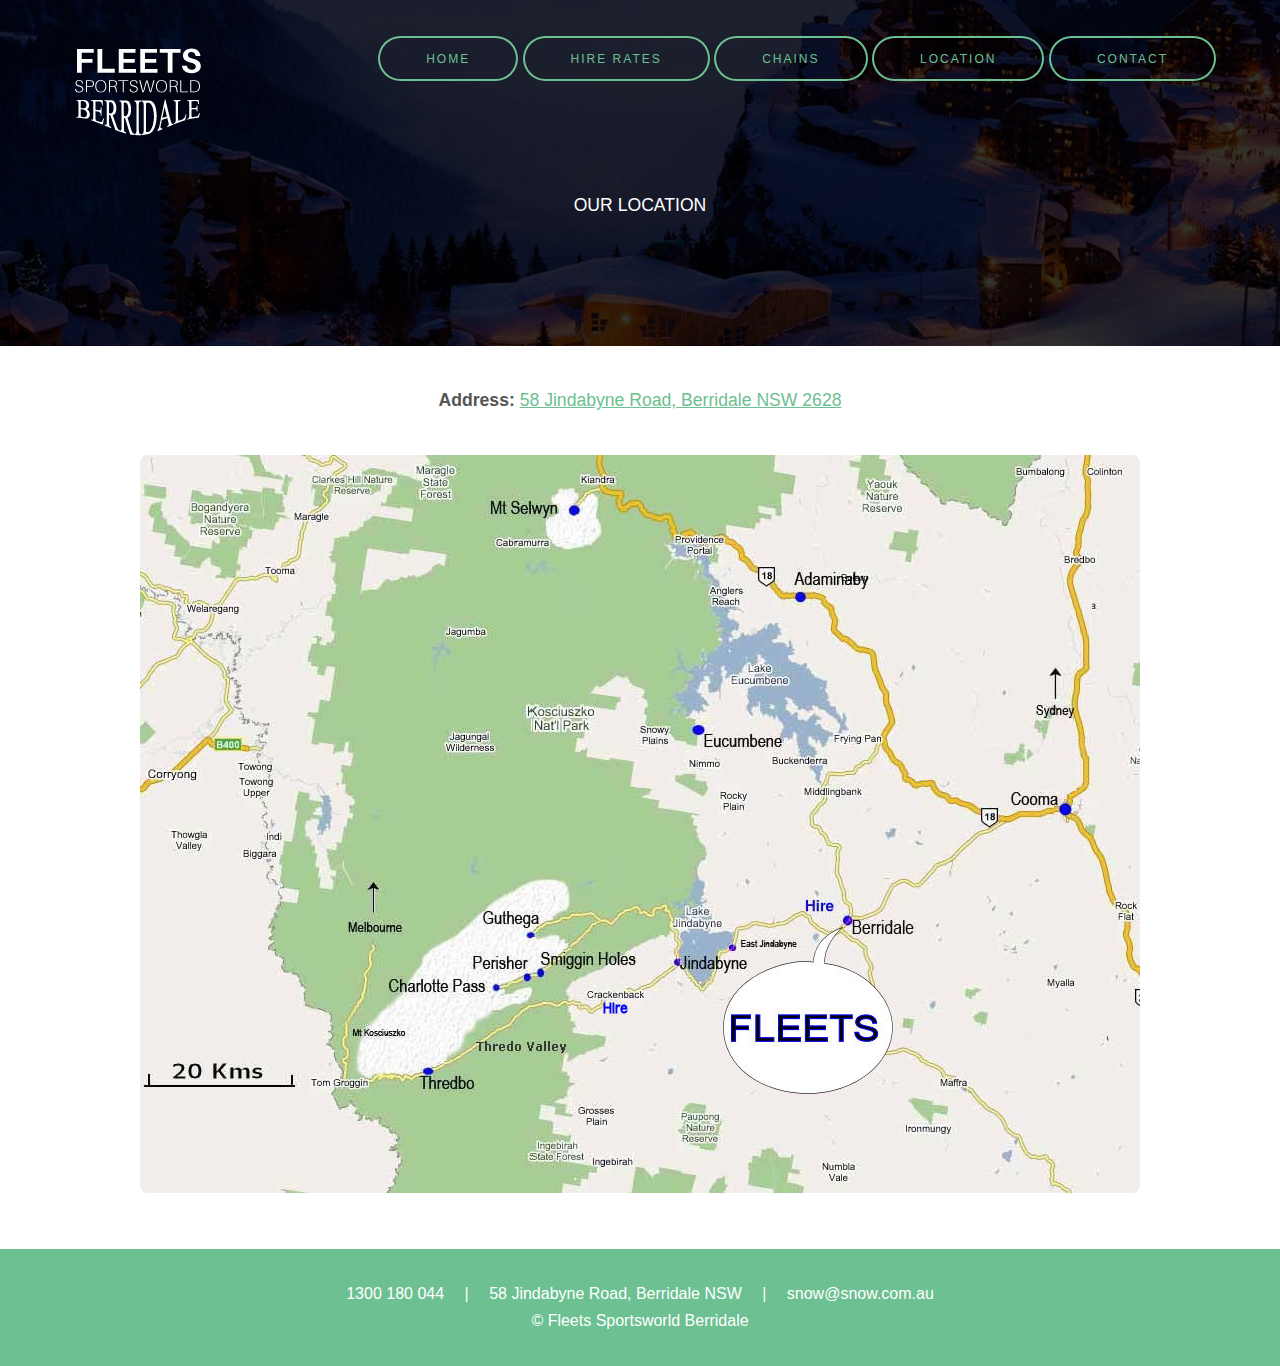
<file: location.html>
<!DOCTYPE html>
<html lang="en">
<head>
    <meta charset="UTF-8">
    <meta name="viewport" content="width=device-width, initial-scale=1.0"/>
	<title>Fleets Sportsworld Berridale | Location</title>
	<link rel="stylesheet" href="assets/css/style.css"/>
    <link rel="stylesheet" href="https://cdnjs.cloudflare.com/ajax/libs/font-awesome/4.7.0/css/font-awesome.min.css">
</head>
<body>

    <!-- Header -->
    <header id="header">
        <div class="inner">
            <img src="images/logo.png" alt="Fleets Sportsworld Logo" class="logo"/>
            <nav id="nav">
                <a href="index.html">HOME</a> 
                <a href="hirerates.html">HIRE RATES</a> 
                <a href="chains.html">CHAINS</a> 
                <a href="location.html" class="active">LOCATION</a> 
                <a href="contact.html">CONTACT</a>
            </nav>
            <a href="#navPanel" class="navPanelToggle"><span class="fa fa-bars"></span></a>
        </div>
    </header>

    <!-- Banner -->
    <section id="banner">
        <div class="inner align-center">
            <h3>OUR LOCATION</h3>
        </div>
    </section>

    <!-- Location Information -->
    <section>
        <div class="inner contact-info">
            <p>
                <strong>Address:</strong> 
                <a href="https://www.google.com/maps?q=58+Jindabyne+Road,+Berridale+NSW+2628" target="_blank">
                58 Jindabyne Road, Berridale NSW 2628</a><br>
            </p>
        </div>
    </section>
    
    <!-- Map -->
    <section>
        <div class="inner map">
            <img src="images/fleetslocation.jpg" alt="Map showing location of Fleets Sportsworld Berridale"/>
        </div>
    </section>

    <!-- Footer -->
    <footer id="footer">
        <div class="align-center">
            <p class="footer-contact">
            <span>1300 180 044</span>
            <span class="divider">|</span>
            <span>58 Jindabyne Road, Berridale NSW</span>
            <span class="divider">|</span>
            <span>snow@snow.com.au</span>
            </p>
            <p>&copy; Fleets Sportsworld Berridale</p>
        </div>
    </footer>

    <!-- Javascript -->
    <script src="assets/js/script.js"></script>
</body>
</html>
</file>
<file: assets/css/style.css>
/* Universal */
html, body {
	margin: 0;
	padding: 0;
	height: 100%; 
	display: flex;
	flex-direction: column;
	font-size: 100%;
	font-family: "Helvetica", Arial, Helvetica, sans-serif;
	background: #fff;
	color: #9a9a9a;
	line-height: 1.65;
}

body.is-loading *, body.is-loading *:before, body.is-loading *:after {
	animation: none !important;
	transition: none !important;
}

a {
	color: #6cc091;
	text-decoration: underline;
}

a:hover {
	text-decoration: none;
}

strong {
	color: #555;
	font-weight: 600;
}

p {
	margin: 0 0 2rem 0;
}

h2, h3 {
	color: #555;
	line-height: 1.5;
	margin: 1rem 0rem;
}

h2 {
	font-size: 1.85rem;
	font-weight: 300;
}

h3 {
	font-size: 1.75em;
	font-weight: 400;
}

h3 strong {
	color: white;
}

.align-center {
	text-align: center;
}

.inner {
	max-width: 75rem;
	margin: 0 auto;
} 


/* Navigation */
.navPanelToggle {
	display: none;
}

#navPanel {
	transform: translateX(100%);
	transition: transform 0.3s ease-in-out;
	visibility: hidden;
	overflow-y: auto;
	position: fixed;
	top: 0;
	right: 0;
	width: 80vw;
	max-width: 20em;
	height: 100%;
	background: #6cc091;
	color: #daefe3;
	padding: 2em 1.25em 1em;
	z-index: 10010;
}

#navPanel.visible {
	transform: translateX(0);
	visibility: visible;
}

#navPanel a {
	display: block;
	padding: 0.75em 0;
	border-top: 1px solid #8dcca9;
	color: #daefe3;
	text-decoration: none;
}

#navPanel a:hover {
	color: #fff;
	opacity: 0.6;
}

#navPanel a:first-child {
  	border-top: none;
}

#navPanel .close {
	font-size: 1.5em;
	position: absolute;
	top: 0.5em;
	right: 0.75em;
	text-decoration: none;
	background: none;
	border: none;
	color: #ffffff;
	cursor: pointer;
	line-height: 1;
	z-index: 10020;
	width: 48px;
	height: 48px;
	display: flex;
	align-items: center;
	justify-content: center;
	padding: 0;
}

#navPanel .close:hover {
 	opacity: 0.8;
}


/* Banner */
#banner {
	padding: 8em 0;
	background-image: url(../../images/banner.jpg);
	background-size: cover;
	background-position: bottom;
	background-repeat: no-repeat;
	text-align: center;
	position: relative;
	width: 100%;
	margin-bottom: 2.5em;  
}

#banner:before {
	content: '';
	position: absolute;
	width: 100%;
	height: 100%;
	top: 0;
	left: 0;
}

#banner .inner {
	position: relative;
	z-index: 10005;
	padding-top: 4em;
}

#banner:before {
	content: '';
	position: absolute;
	width: 100%;
	height: 100%;
	top: 0;
	left: 0;
}

#banner .inner {
	position: relative;
	z-index: 10005;
	padding-top: 4em;
}

#banner h3 {
	color: #fff;
	margin: 0;
	font-size: 1.1em;
}

#banner p {
	font-size: 1em;
	color: rgba(255, 255, 255, 0.55);
	margin-bottom: 1.75em;
}



/* Header */
#header {
	color: #fff;
	position: absolute;
	top: 2em;
	left: 0;
	width: 100%;
	height: 3.25em;
	line-height: 3.25em;
	text-align: right;
	z-index: 10001;
}

#header .inner {
	margin: 0 auto;
	position: relative;
}

#header .logo {
	color: #ffffff;
	position: absolute;
	top: 0.25em;
	left: 0;
	font-size: 1em;
	font-weight: 400;
}

#header .logo strong {
	color: #ffffff;
	font-weight: 600;
}

#header a {
	display: inline-block;
	padding: 0 4em;
	font-size: 0.75em;
	font-weight: 400;
	color: #6cc091 !important;
	text-transform: uppercase;
	text-align: center;
	text-decoration: none;
	background-color: transparent;
	box-shadow: inset 0 0 0 2px #6cc091;
	border-radius: 30px;
	border: 0;
	cursor: pointer;
	height: 3.75em;
	line-height: 3.85em;
	letter-spacing: 2px;
	white-space: nowrap;
	transition: color 0.2s ease-in-out, background-color 0.2s ease-in-out;
}

#header a:hover {
	background-color: rgba(108, 192, 145, 0.15);
}


/* Footer */
#footer {
	background: #6cc091;
	text-align: center;
	padding: 2em 0;
}

#footer p {
	margin: 0;
	color: #fff;
}

.footer-contact span {
  display: inline-block;
  margin: 0 0.5em;
  white-space: nowrap;
}


/* Location and Contact */
.contact-info {
    text-align: center;
	font-size: 1.1rem;
}

.contact-info p {
    margin: 0;
}



/* Hire Rates */
.pricing-table {
    width: 100%;
    overflow-x: auto;
}

.download-links {
  	margin-top: 3rem;
}

.download-links a {
    display: block;
    margin-bottom: 3rem;
	text-decoration: underline;
	margin-left: 1rem;
}

ul {
	padding: 0 1.5rem;
}


/* Table */
thead {
    background-color: #f0f0f0;  
}

table {
	width: 100%;
	margin-bottom: 2rem;
	border-collapse: collapse;
}

table tbody tr {
	border-top: 1px solid #dbdbdb;
	border-bottom: 1px solid #dbdbdb;
}

table tbody tr:nth-child(odd) {
	background-color: rgba(144, 144, 144, 0.075);
}

table td,
table th {
	padding: 0.75rem;
    border: 1px solid #ddd;
	text-align: center;
}

table td.item-col,
table th.item-col {
  	text-align: left;
}

table th {
	color: #555;
	font-size: 0.9em;
	font-weight: 600;
	border-bottom: 2px solid #dbdbdb;
}

table tfoot {
	border-top: 2px solid #dbdbdb;
}

table.alt {
	border-collapse: separate;
}

table.alt tbody td {
	border: 1px solid #dbdbdb;
}

table.alt tbody td:first-child {
	border-left-width: 1px;
}

table.alt tbody tr:first-child td {
	border-top-width: 1px;
}

table.alt thead,
table.alt tfoot {
  	border: none;
}

th.item-col {
	background-color: #f0f0f0; 
}


/* Chains */
.chain-section img {
	max-width: 100%;
	height: auto;
}

.chain-section {
	margin-bottom: 2rem;
}

.chain-section p {
  	line-height: 1.6;
}

.chain-section h3 {
  	margin: 0;
}

.chain-safety {
	display: flex;
	gap: 1rem;
	margin-bottom: 0;
	align-items: flex-start;
}

.chain-steps h3 {
 	padding: 2rem;
}

.chain-steps > *:nth-child(odd) {
 	background-color: #f7f7f7;
}

.chain-steps {
 	margin-top: 1rem;
	border-top: 1px solid #ccc;
	border-bottom: 1px solid #ccc;
}

.chain-step {
	display: flex;
	gap: 1rem;
	margin-bottom: 0;
	padding: 1.5rem;
	align-items: flex-start;
	border-top: 1px solid #ccc;
}

.chain-step:last-child {
  	border-bottom: none; 
}

.chain-steps .chain-step:nth-child(odd) {
  	background-color: #F7F7F7;
}

.chain-step img {
	max-width: 240px; 
	height: auto;
	flex-shrink: 0;
}

.chain-step p {
	margin: 0;
	flex: 1;
}


/* Image */
.image {
	display: inline-block;
	position: relative;
	border: 0;
	border-radius: 0;
	overflow: hidden;
}

.image img {
	display: block;
	width: 100%;
	height: auto;
	border-radius: inherit;
}

.image.fit,
.image.main {
	display: block;
	width: 100%;
	margin: 0 0 2rem 0;
}

.image.fit img,
.image.main img {
	width: 100%;
	height: auto;
}


/* Map */
.map {
	margin-top: 2.5rem;
	margin-bottom: 3.5rem;
}

.map img {
	max-width: 100%;
	height: auto;
	border-radius: 0.5rem;
	display: block;        
	margin: 0 auto;           
}


/* Media Screen */
/* ≤ 1280px (Desktops and below) */
@media screen and (max-width: 1280px) {
	.inner {
		max-width: 90%;
	}
}

/* ≤ 1130px (Tablet & small desktop nav) */
@media screen and (max-width: 1130px) {
	#nav {
		display: none;
	}

	.navPanelToggle {
		display: inline-block;
		position: absolute;
		top: 1em;
		right: 1em;
		font-size: 1.5em;
		color: #6cc091;
		cursor: pointer;
		z-index: 10011;
	}
}

/* ≥ 1131px (Hide toggle button for large screens) */
@media screen and (min-width: 1131px) {
	.navPanelToggle {
		display: none !important;
	}
}

/* ≤ 980px (Tablet) */
@media screen and (max-width: 980px) {
	#header {
		top: 1em;
	}
}

/* ≤ 736px (Small tablets / large phones) */
@media screen and (max-width: 736px) {
	#header {
		top: 0.5em;
	}

	#header .logo {
		max-width: 130px;
		height: auto;
	}

	.footer-contact span {
		display: block;
	}

	.footer-contact .divider {
		display: none;
	}
}

@media screen and (max-width: 768px) {
	.chain-safety, .chain-step {
		flex-direction: column;
		text-align: left;
	}

	.chain-safety img {
		max-width: 100%;
	}

	.chain-safety p {
		text-align: left;
	}
}

/* ≤ 480px (Phones) */
@media screen and (max-width: 480px) {
	.inner {
		max-width: 90%;
	}

	#header {
		font-size: 0.9em;
	}
}
</file>
